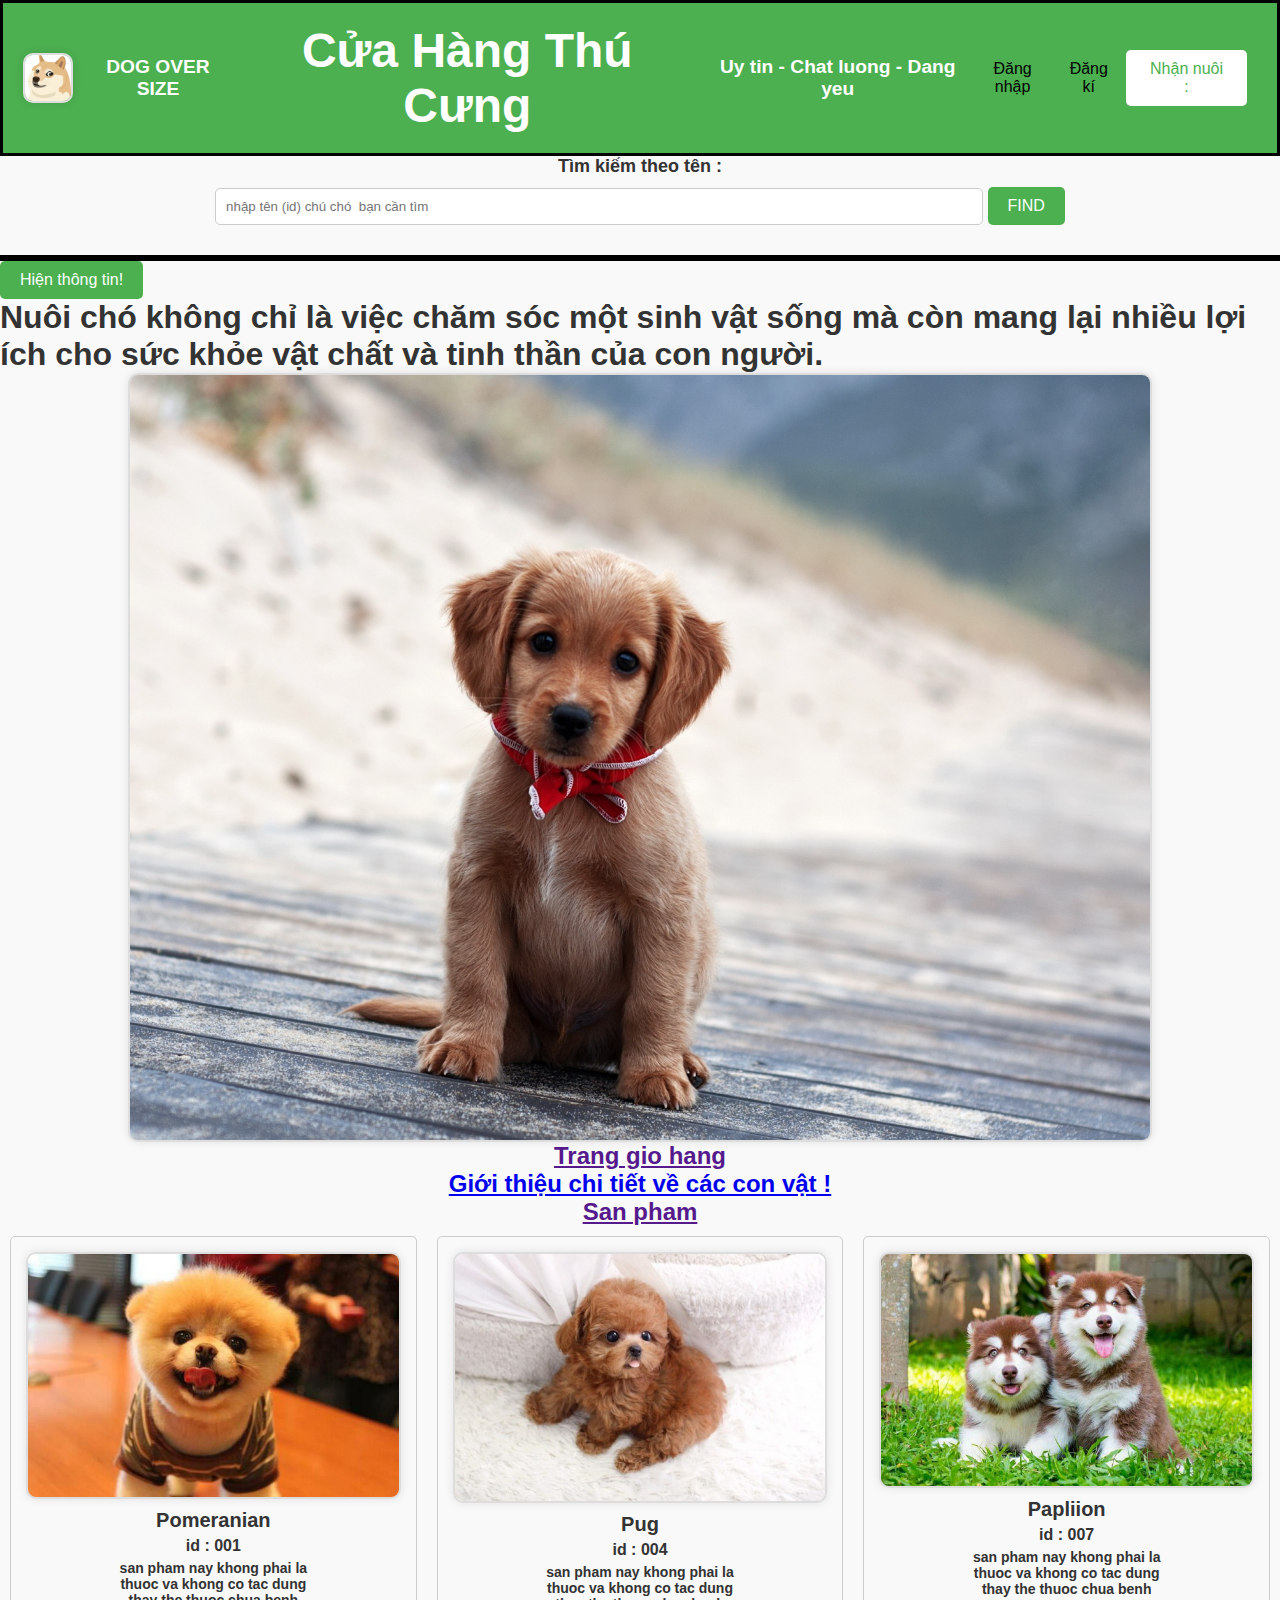
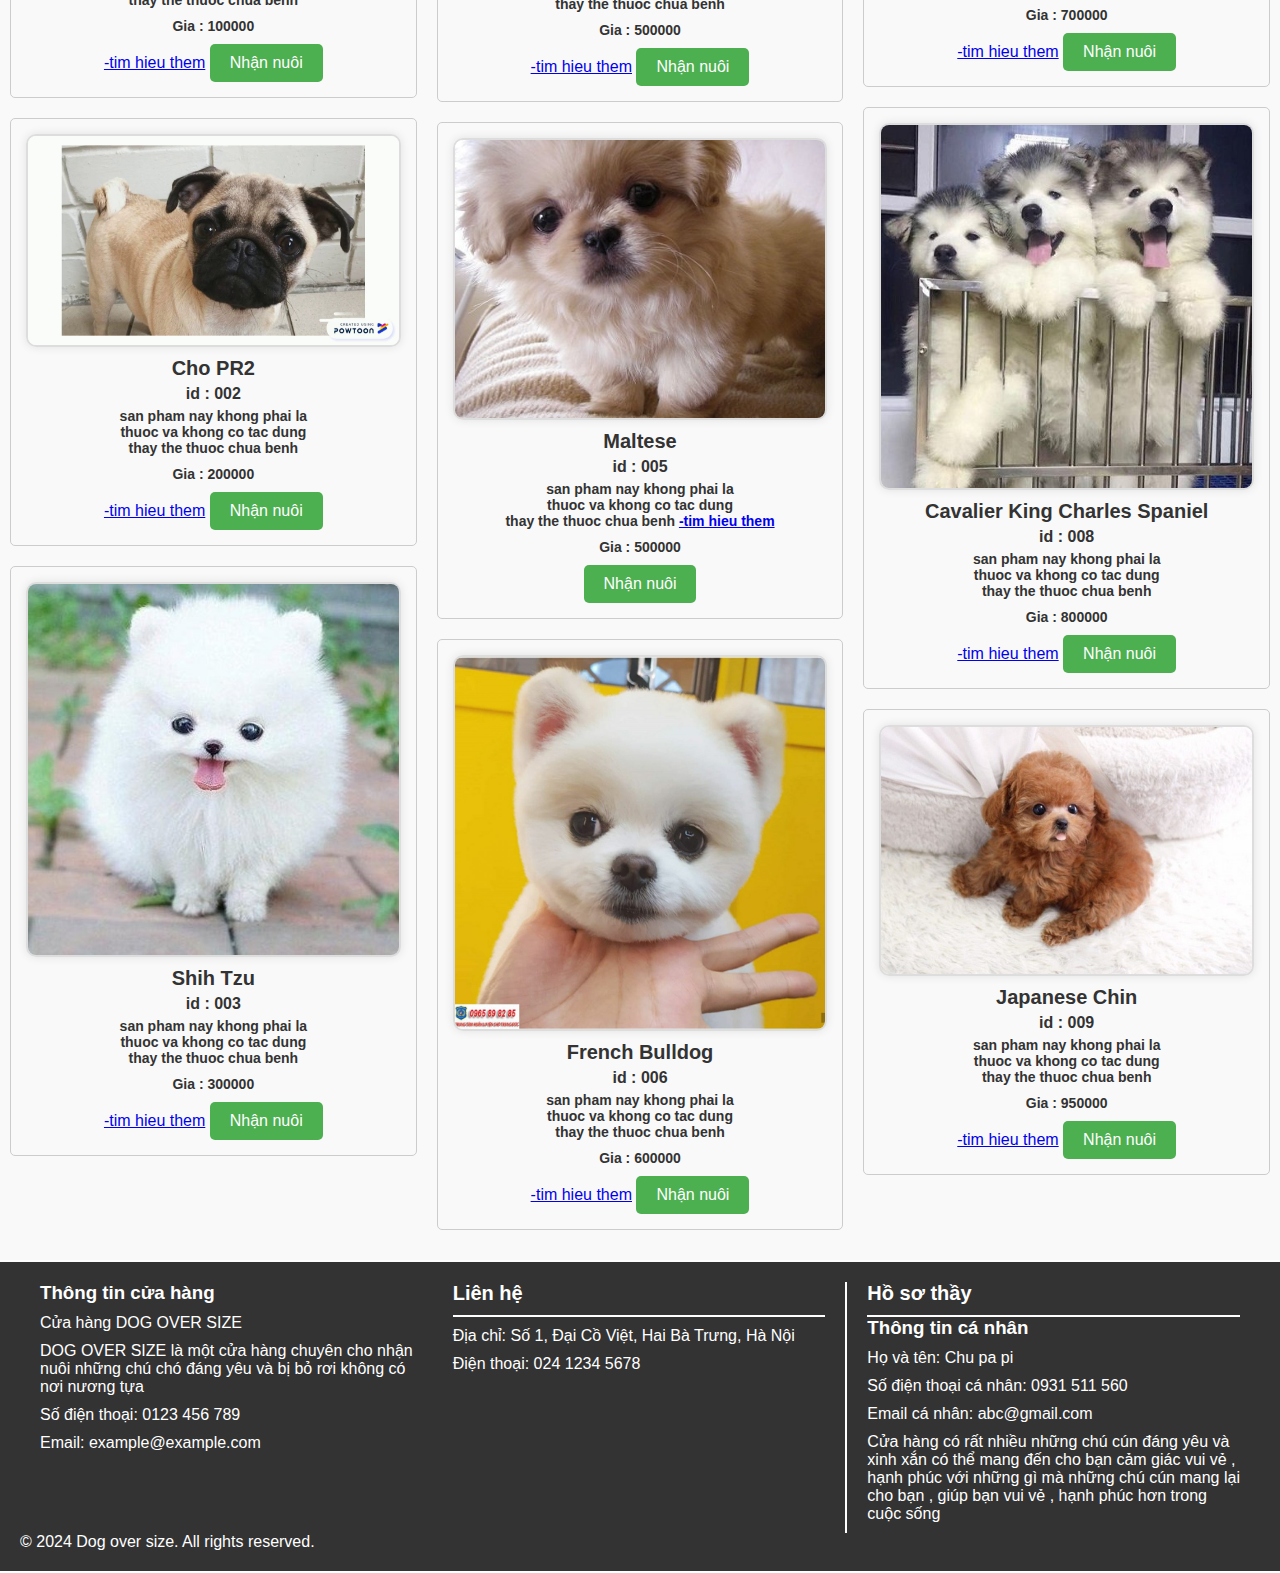
<file: ss06.project/utils/index.html>
<!DOCTYPE html>
<html lang="en">
  <head>
    <meta charset="UTF-8" />
    <meta name="viewport" content="width=device-width, initial-scale=1.0" />
    <title>Dog_store</title>
  </head>
  <link rel="stylesheet" href="/ss06.project/style/index.css" />
  <!--HEADER-->
  <body>
    <header class="header_infor" style="border: solid black">
      <div>
        <img
          class="icon"
          src="/ss06.project/asset/doge-meme-icon-free-vector.jpg"
          alt=""
        />
        <h3>DOG OVER SIZE</h3>
      </div>
      <div>
        <h1 style="font-size: xxx-large">Cửa Hàng Thú Cưng</h1>
        <h3 style="color: white">Uy tin - Chat luong - Dang yeu</h3>
      </div>

      <div>
        <a class="in" style="color: black" href="/ss06.project/pages/login.html"
          >Đăng nhập</a
        >
        <a
          class="in"
          style="color: black"
          href="/ss06.project/pages/register.html"
          >Đăng kí</a
        >
        <a href=""><button>Nhận nuôi :</button></a>
      </div>
    </header>
    <!--INPUT TO FIND-->
    <div class="find">
      <h3>Tìm kiếm theo tên :</h3>
      <input
        id="find"
        class="search"
        type="text"
        placeholder="nhập tên (id) chú chó  bạn cần tìm"
      />
      <button onclick="find()">FIND</button>
    </div>
    <script></script>
    <div id="show" style="border: solid black"></div>

    <!--MAIN-->

    <main>
<!---------------------------------------------------------------------------------->
      <div>
        <button onclick="showUser()">Hiện thông tin!</button>
  <div id="userInfoContainer"></div>
  <script src="/ss06.project/js/showUser.js"></script>
      </div>
      <!---------------------------------------------------------------------------------->
      </div>
      <h1 class="blinking-text">
        Nuôi chó không chỉ là việc chăm sóc một sinh vật sống mà còn mang lại
        nhiều lợi ích cho sức khỏe vật chất và tinh thần của con người.
      </h1>
      <div class="img_inf">
        <div>
          <img
            class="img_change"
            id="image"
            src="/ss06.project/asset/R (1).jpg"
          />
          <script src="/ss06.project/js/img_change.js"></script>
        </div>
        <div>
          <h2 style="text-align: center">
            <a href="">Trang gio hang </a>
            <br />
            <a href="/ss06.project/pages/chiTietsp.html"
              >Giới thiệu chi tiết về các con vật !</a
            >
            <br />
            <a href="">San pham</a>
            <br />
            <a href=""></a>
          </h2>
        </div>
      </div>
      <!--Products-->
      <div class="all_product">
        <div class="product_list">
          <div class="change_product">
            <img
              class="product"
              src="/ss06.project/asset/product1.jpg"
              alt=""
            />
            <h1 id="1">Pomeranian</h1>
            <h3>id : 001</h3>
            <h4>
              san pham nay khong phai la <br />thuoc va khong co tac dung <br />
              thay the thuoc chua benh
            </h4>
            <h4>Gia : 100000</h4>
            <a href="/ss06.project/pages/chiTietsp.html">-tim hieu them</a>
            <button onclick="buy(1)">Nhận nuôi</button>
          </div>
          <div class="change_product">
            <img
              class="product"
              src="/ss06.project/asset/product2.jpg"
              alt=""
            />
            <h1 id="2">Cho PR2</h1>
            <h3>id : 002</h3>
            <h4>
              san pham nay khong phai la <br />thuoc va khong co tac dung <br />
              thay the thuoc chua benh
            </h4>
            <h4>Gia : 200000</h4>
            <a href="/ss06.project/pages/chiTietsp.html">-tim hieu them</a>
            <button onclick="buy(2)">Nhận nuôi</button>
          </div>
          <div class="change_product">
            <img
              class="product"
              src="/ss06.project/asset/product3.jpg"
              alt=""
            />
            <h1 id="3">Shih Tzu</h1>
            <h3>id : 003</h3>
            <h4>
              san pham nay khong phai la <br />thuoc va khong co tac dung <br />
              thay the thuoc chua benh
            </h4>
            <h4>Gia : 300000</h4>
            <a href="/ss06.project/pages/chiTietsp.html">-tim hieu them</a>
            <button onclick="buy(3)">Nhận nuôi</button>
          </div>
        </div>
        <!--past2-->
        <div class="product_list">
          <div class="change_product">
            <img
              class="product"
              src="/ss06.project/asset/product4.jpg"
              alt=""
            />
            <h1 id="4">Pug</h1>
            <h3>id : 004</h3>
            <h4>
              san pham nay khong phai la <br />thuoc va khong co tac dung <br />
              thay the thuoc chua benh
            </h4>
            <h4>Gia : 500000</h4>
            <a href="/ss06.project/pages/chiTietsp.html">-tim hieu them</a>
            <button onclick="buy(4)">Nhận nuôi</button>
          </div>
          <div class="change_product">
            <img
              class="product"
              src="/ss06.project/asset/product5.jpg"
              alt=""
            />
            <h1 id="5">Maltese</h1>
            <h3>id : 005</h3>
            <h4>
              san pham nay khong phai la <br />thuoc va khong co tac dung <br />
              thay the thuoc chua benh
              <a href="/ss06.project/pages/chiTietsp.html">-tim hieu them</a>
            </h4>
            <h4>Gia : 500000</h4>
            <button onclick="buy(5)">Nhận nuôi</button>
          </div>
          <div class="change_product">
            <img
              class="product"
              src="/ss06.project/asset/product6.jpg"
              alt=""
            />
            <h1 id="6">French Bulldog</h1>
            <h3>id : 006</h3>
            <h4>
              san pham nay khong phai la <br />thuoc va khong co tac dung <br />
              thay the thuoc chua benh
            </h4>
            <h4>Gia : 600000</h4>
            <a href="/ss06.project/pages/chiTietsp.html">-tim hieu them</a>
            <button onclick="buy(6)">Nhận nuôi</button>
          </div>
        </div>
        <!--past3-->
        <div class="product_list">
          <div class="change_product">
            <img
              class="product"
              src="/ss06.project/asset/product7.jpg"
              alt=""
            />
            <h1 id="7">Papliion</h1>
            <h3>id : 007</h3>
            <h4>
              san pham nay khong phai la <br />thuoc va khong co tac dung <br />
              thay the thuoc chua benh
            </h4>
            <h4>Gia : 700000</h4>
            <a href="/ss06.project/pages/chiTietsp.html">-tim hieu them</a>
            <button onclick="buy(7)">Nhận nuôi</button>
          </div>
          <div class="change_product">
            <img
              class="product"
              src="/ss06.project/asset/product8.jpg"
              alt=""
            />
            <h1 id="8">Cavalier King Charles Spaniel</h1>
            <h3>id : 008</h3>
            <h4>
              san pham nay khong phai la <br />thuoc va khong co tac dung <br />
              thay the thuoc chua benh
            </h4>
            <h4>Gia : 800000</h4>
            <a href="/ss06.project/pages/chiTietsp.html">-tim hieu them</a>
            <button onclick="buy(8)">Nhận nuôi</button>
          </div>
          <div class="change_product">
            <img
              class="product"
              src="/ss06.project/asset/product9.jpg"
              alt=""
            />
            <h1 id="9">Japanese Chin</h1>
            <h3>id : 009</h3>
            <h4>
              san pham nay khong phai la <br />thuoc va khong co tac dung <br />
              thay the thuoc chua benh
            </h4>
            <h4>Gia : 950000</h4>
            <a href="/ss06.project/pages/chiTietsp.html">-tim hieu them</a>
            <button onclick="buy(9)">Nhận nuôi</button>
          </div>
        </div>
      </div>
      <!--PHAN LOAI-->
    </main>
    <!--FOOTER-->
    <footer>
      <div id="gioi-thieu" class="footer-container">
        <div class="store-info">
          <h3>Thông tin cửa hàng</h3>
          <p>Cửa hàng DOG OVER SIZE</p>
          <p>
            DOG OVER SIZE là một cửa hàng chuyên cho nhận nuôi những chú chó
            đáng yêu và bị bỏ rơi không có nơi nương tựa
          </p>
          <p>Số điện thoại: 0123 456 789</p>
          <p>Email: example@example.com</p>
        </div>
        <div class="personal-info">
          <h2>Liên hệ</h2>
          <p>Địa chỉ: Số 1, Đại Cồ Việt, Hai Bà Trưng, Hà Nội</p>
          <p>Điện thoại: 024 1234 5678</p>
        </div>
        <div class="note">
          <h2>Hồ sơ thầy</h2>
          <h3>Thông tin cá nhân</h3>
          <p>Họ và tên: Chu pa pi</p>
          <p>Số điện thoại cá nhân: 0931 511 560</p>
          <p>Email cá nhân: abc@gmail.com</p>
          <p>
            Cửa hàng có rất nhiều những chú cún đáng yêu và xinh xắn có thể mang
            đến cho bạn cảm giác vui vẻ , hạnh phúc với những gì mà những chú
            cún mang lại cho bạn , giúp bạn vui vẻ , hạnh phúc hơn trong cuộc
            sống
          </p>
        </div>
      </div>
      <p>&copy; 2024 Dog over size. All rights reserved.</p>
    </footer>
  </body>
</html>
</file>
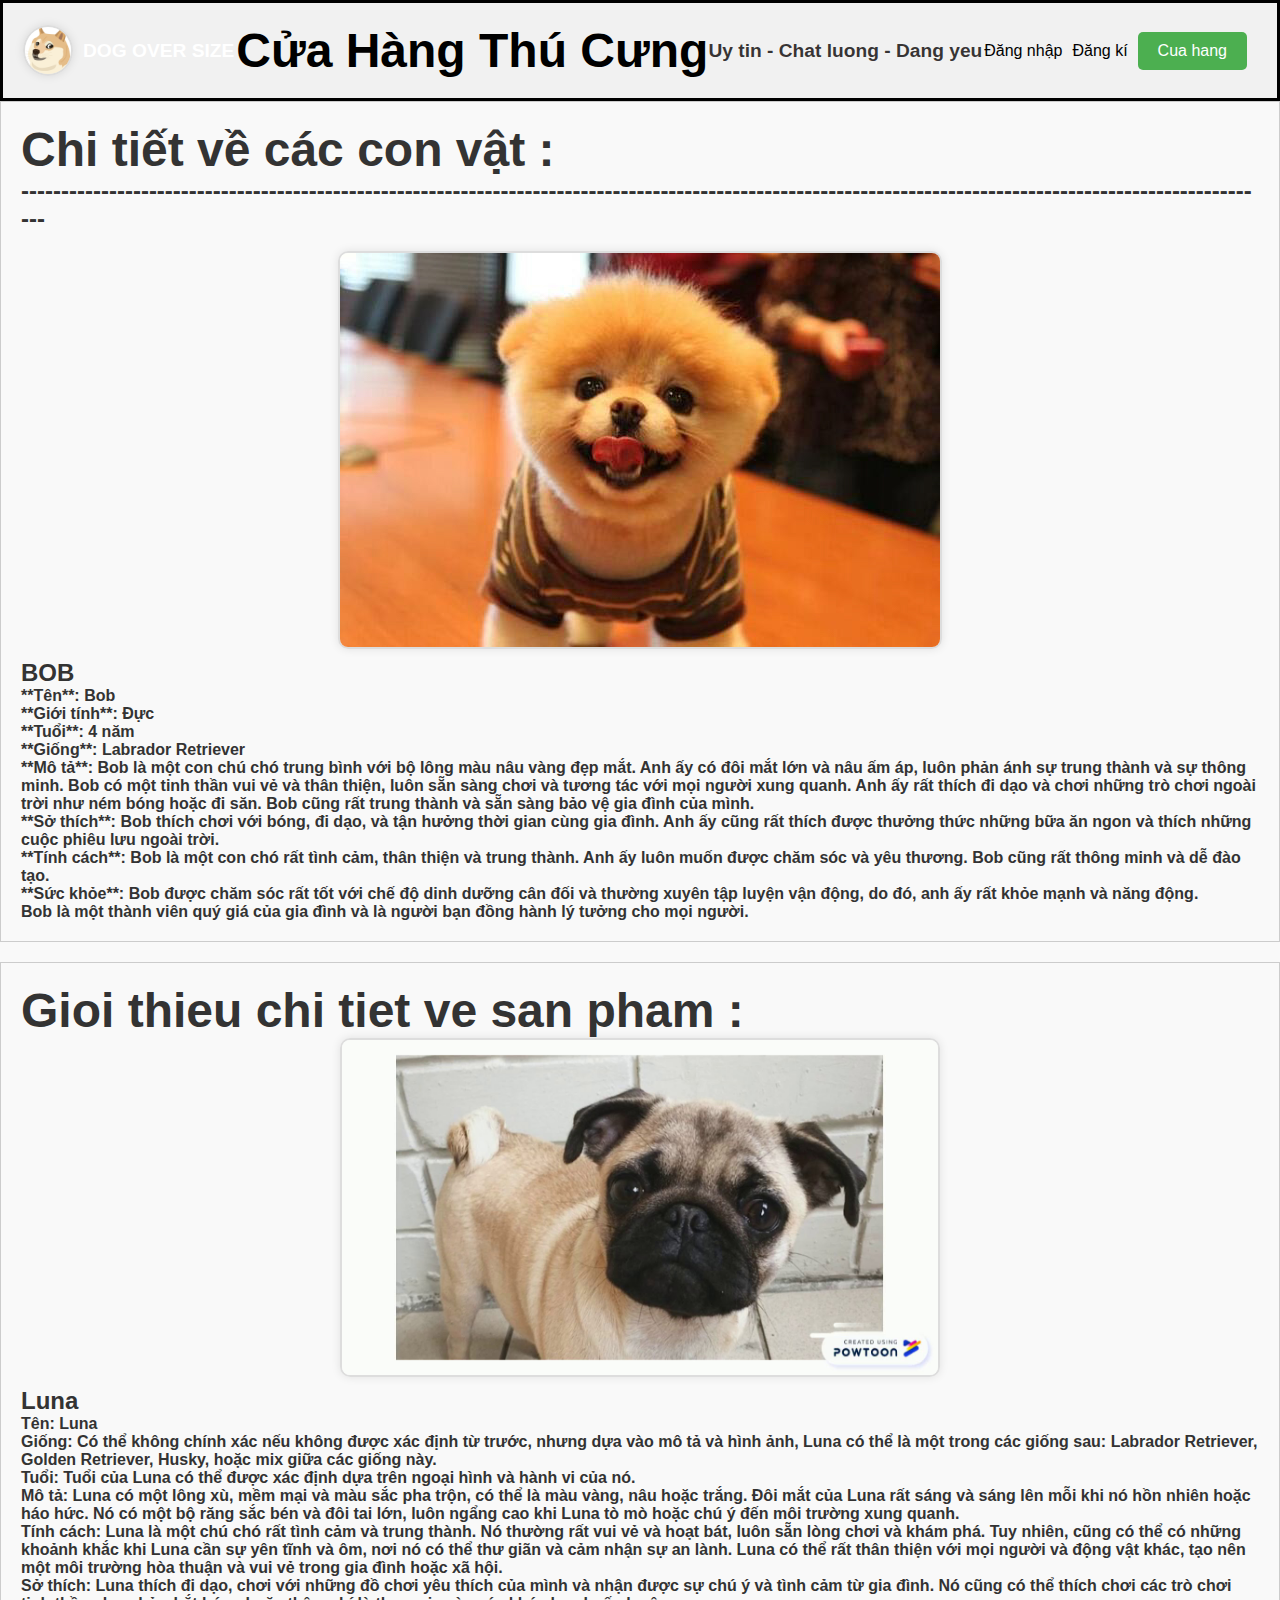
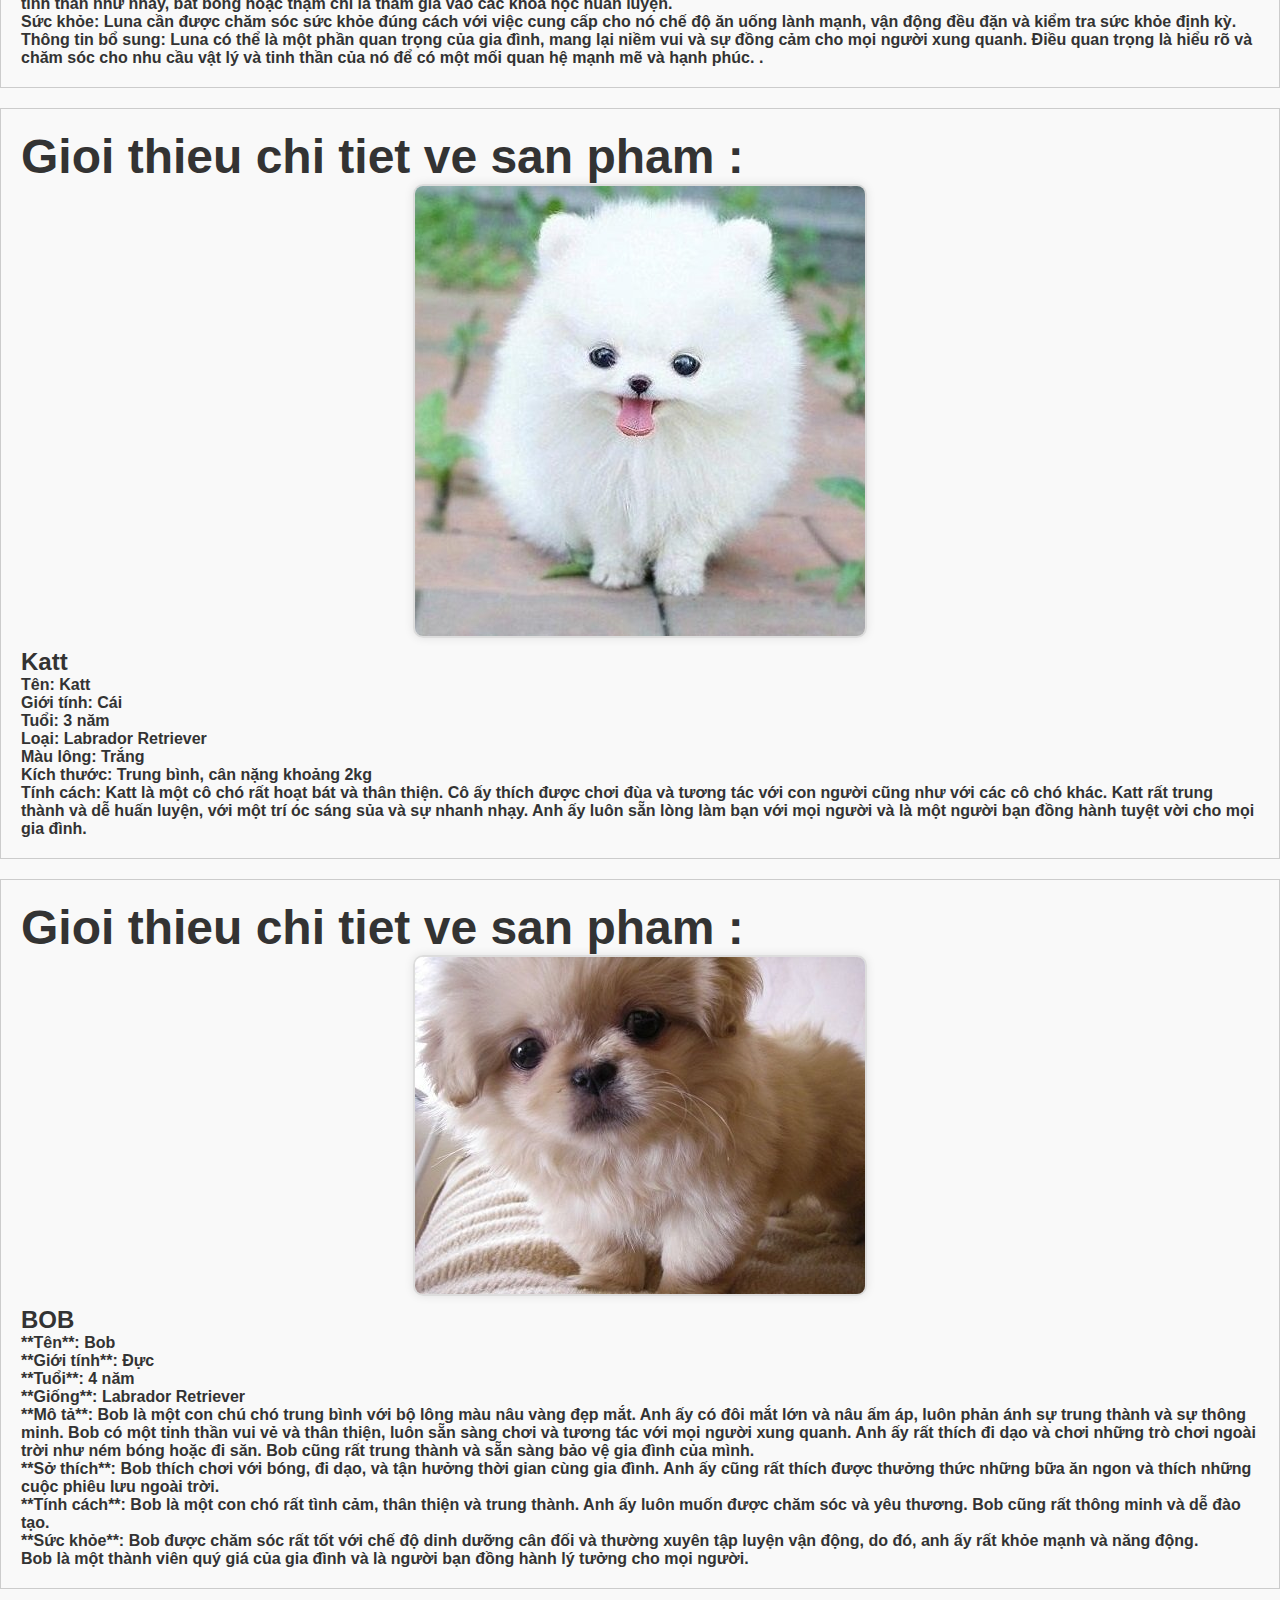
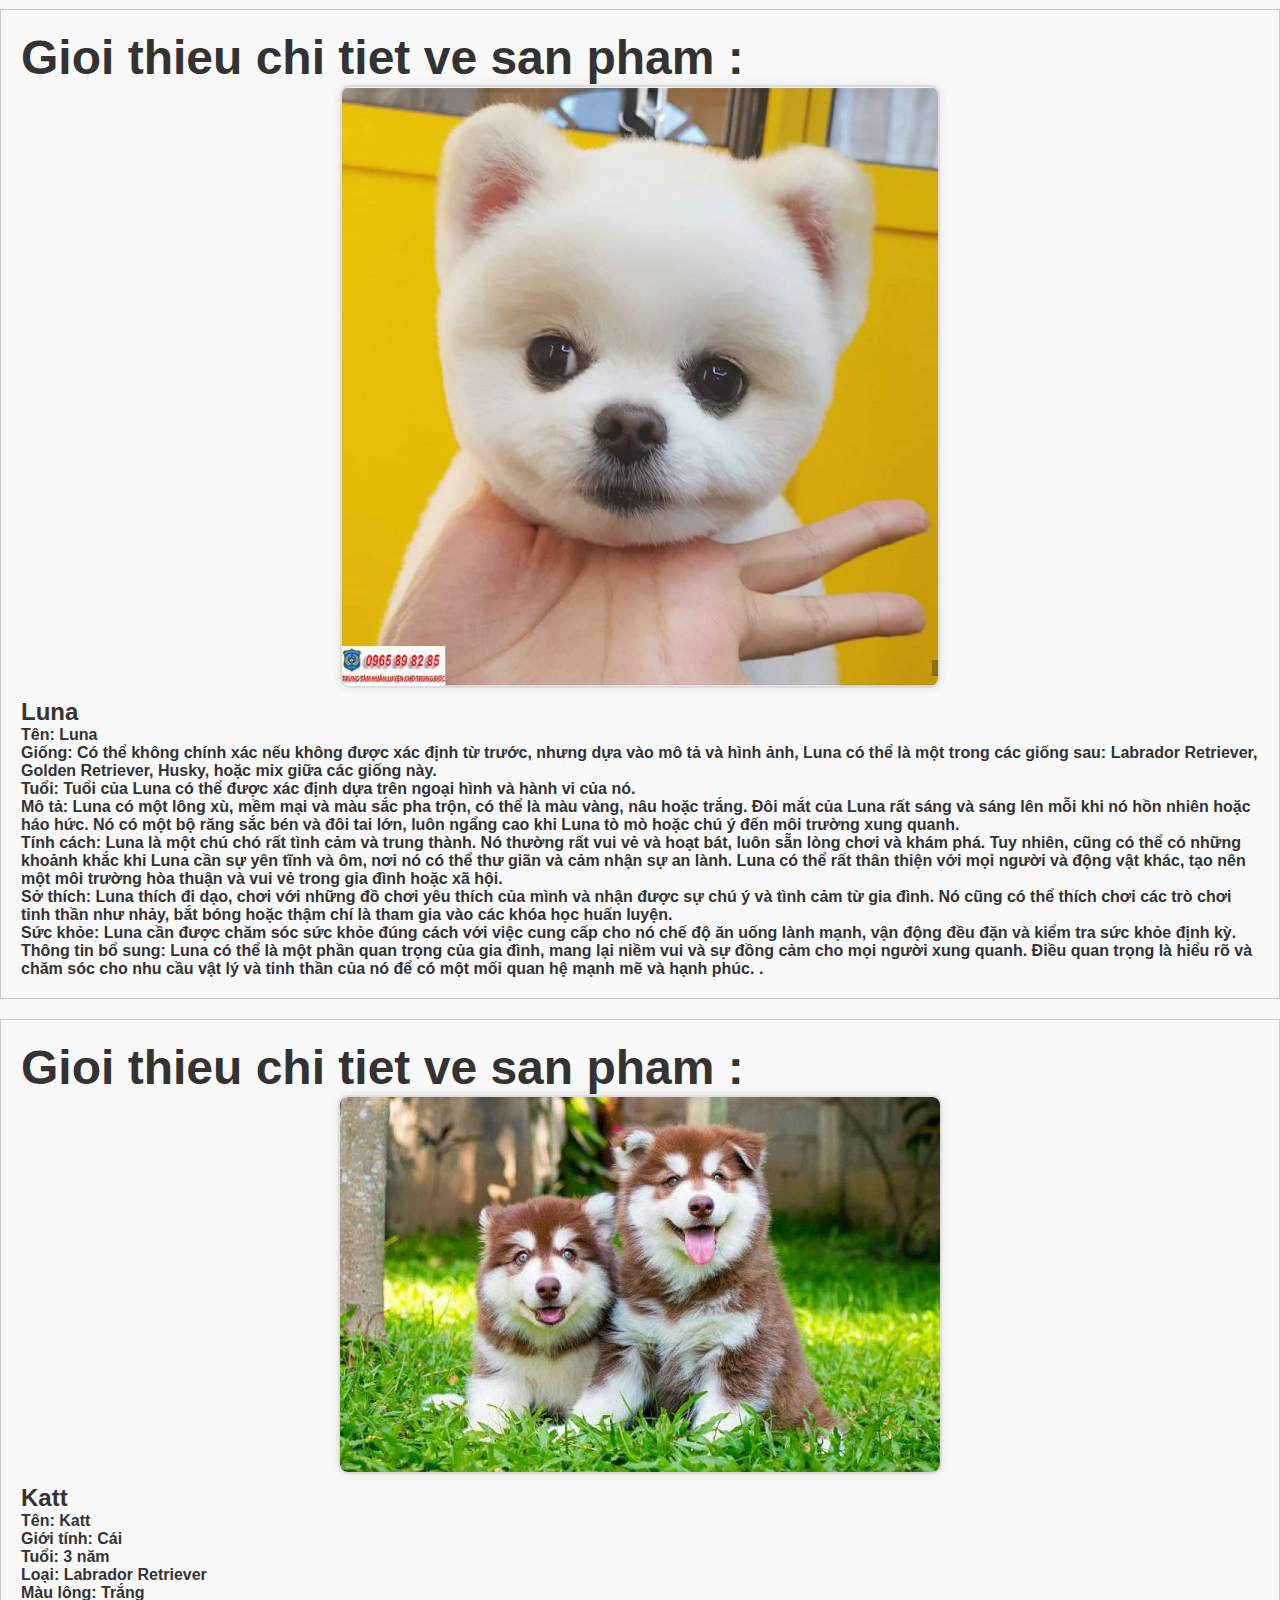
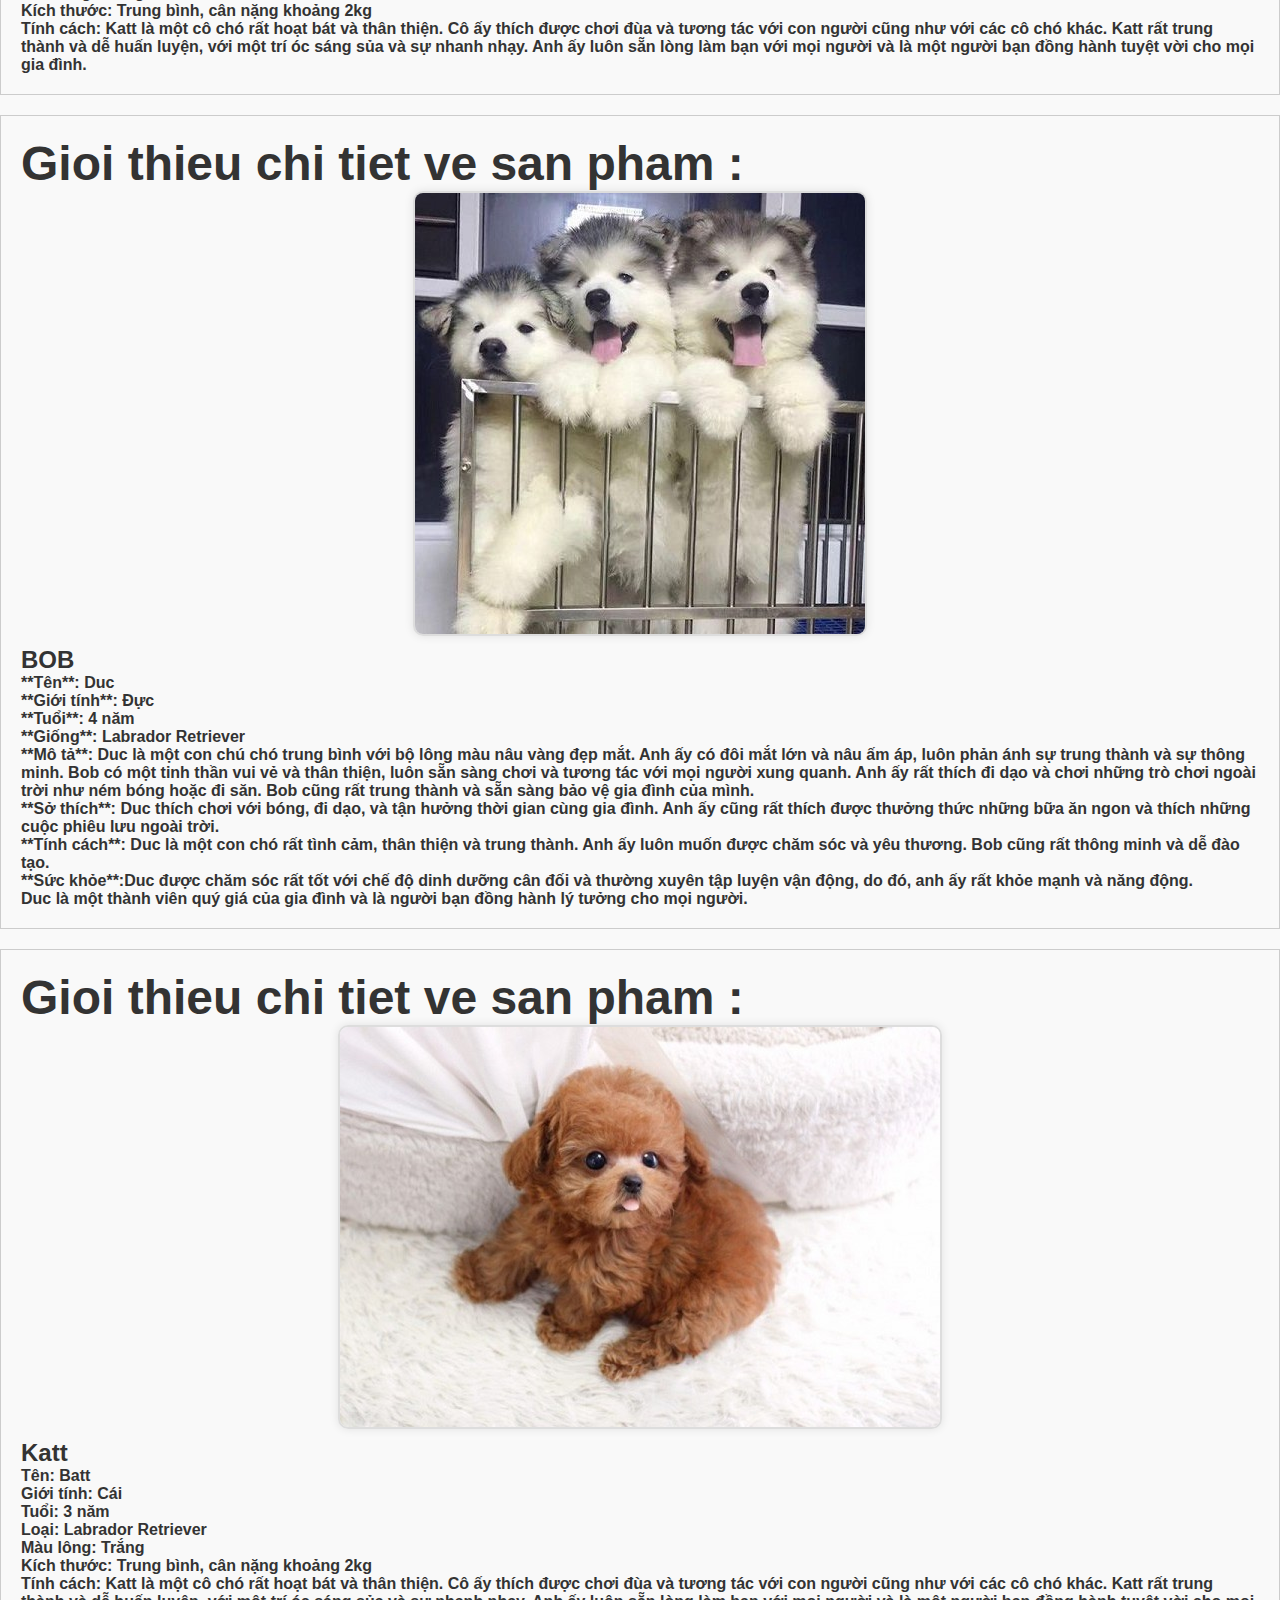
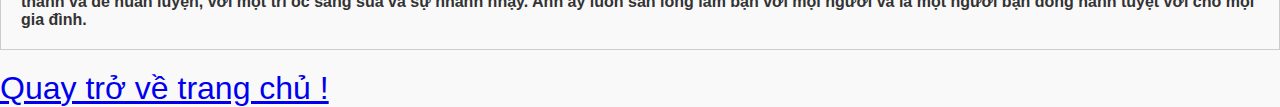
<file: ss06.project/pages/chiTietsp.html>
<!DOCTYPE html>
<html lang="en">
  <head>
    <meta charset="UTF-8" />
    <meta name="viewport" content="width=device-width, initial-scale=1.0" />
    <title>Document</title>
  </head>
  <link rel="stylesheet" href="/ss06.project/style/index.css" />
  <link rel="stylesheet" href="/ss06.project/style/chiTietsp.css">
  <style>
    .new{
        position: relative;
        height: 400px;
        width: 600px;
    }
  </style>
  <body>
    <div>
        <body>
            <header class="header_infor" style="border: solid black">
              <div>
                <img
                  class="icon"
                  src="/ss06.project/asset/doge-meme-icon-free-vector.jpg"
                  alt=""
                />
                <h3>DOG OVER SIZE</h3>
              </div>
              <div>
                <h1 style="font-size: xxx-large ;color: black;">Cửa Hàng Thú Cưng</h1>
                <h3 style="color: rgba(4, 0, 0, 0.798)">Uy tin - Chat luong - Dang yeu</h3>
              </div>
        
              <div>
                <a class="in" style="color: black" href="/ss06.project/pages/login.html"
                  >Đăng nhập</a
                >
                <a
                  class="in"
                  style="color: black"
                  href="/ss06.project/pages/register.html"
                  >Đăng kí</a
                >
                <a href=""><button>Cua hang</button></a>
              </div>
            </header>
      <div class="information">
         <h1 style="font-size: xxx-large">Chi tiết về các con vật  :</h1>
         <h1>-------------------------------------------------------------------------------------------------------------------------------------------------------------
         </h1>
         <br>
         <img src="/ss06.project/asset/product1.jpg" alt="" />
         <h1>BOB</h1>
         <h2>

            **Tên**: Bob
            <br>
            
            **Giới tính**: Đực
            <br>
           
            **Tuổi**: 4 năm
            <br>
         
            **Giống**: Labrador Retriever
            <br>
        
            **Mô tả**: Bob là một con chú chó trung bình với bộ lông màu nâu vàng đẹp mắt. Anh ấy có đôi mắt lớn và nâu ấm áp, luôn phản ánh sự trung thành và sự thông minh. Bob có một tinh thần vui vẻ và thân thiện, luôn sẵn sàng chơi và tương tác với mọi người xung quanh. Anh ấy rất thích đi dạo và chơi những trò chơi ngoài trời như ném bóng hoặc đi săn. Bob cũng rất trung thành và sẵn sàng bảo vệ gia đình của mình.
            <br>
        
            **Sở thích**: Bob thích chơi với bóng, đi dạo, và tận hưởng thời gian cùng gia đình. Anh ấy cũng rất thích được thưởng thức những bữa ăn ngon và thích những cuộc phiêu lưu ngoài trời.
            <br>
         
            **Tính cách**: Bob là một con chó rất tình cảm, thân thiện và trung thành. Anh ấy luôn muốn được chăm sóc và yêu thương. Bob cũng rất thông minh và dễ đào tạo.
            <br>
         
            **Sức khỏe**: Bob được chăm sóc rất tốt với chế độ dinh dưỡng cân đối và thường xuyên tập luyện vận động, do đó, anh ấy rất khỏe mạnh và năng động.
            <br>
            Bob là một thành viên quý giá của gia đình và là người bạn đồng hành lý tưởng cho mọi người.</h2>
      </div>
      <div class="information">
        <h1 style="font-size: xxx-large">Gioi thieu chi tiet ve san pham :</h1>
        <img class="new" src="/ss06.project/asset/product2.jpg" alt="" />
        <h1>Luna</h1>
        <h2>
            Tên: Luna
<br>
Giống: Có thể không chính xác nếu không được xác định từ trước, nhưng dựa vào mô tả và hình ảnh, Luna có thể là một trong các giống sau: Labrador Retriever, Golden Retriever, Husky, hoặc mix giữa các giống này.
<br>
Tuổi: Tuổi của Luna có thể được xác định dựa trên ngoại hình và hành vi của nó.
<br>
Mô tả: Luna có một lông xù, mềm mại và màu sắc pha trộn, có thể là màu vàng, nâu hoặc trắng. Đôi mắt của Luna rất sáng và sáng lên mỗi khi nó hồn nhiên hoặc háo hức. Nó có một bộ răng sắc bén và đôi tai lớn, luôn ngẩng cao khi Luna tò mò hoặc chú ý đến môi trường xung quanh.
<br>
Tính cách: Luna là một chú chó rất tình cảm và trung thành. Nó thường rất vui vẻ và hoạt bát, luôn sẵn lòng chơi và khám phá. Tuy nhiên, cũng có thể có những khoảnh khắc khi Luna cần sự yên tĩnh và ôm, nơi nó có thể thư giãn và cảm nhận sự an lành. Luna có thể rất thân thiện với mọi người và động vật khác, tạo nên một môi trường hòa thuận và vui vẻ trong gia đình hoặc xã hội.
<br>
Sở thích: Luna thích đi dạo, chơi với những đồ chơi yêu thích của mình và nhận được sự chú ý và tình cảm từ gia đình. Nó cũng có thể thích chơi các trò chơi tinh thần như nhảy, bắt bóng hoặc thậm chí là tham gia vào các khóa học huấn luyện.
<br>
Sức khỏe: Luna cần được chăm sóc sức khỏe đúng cách với việc cung cấp cho nó chế độ ăn uống lành mạnh, vận động đều đặn và kiểm tra sức khỏe định kỳ.
<br>
Thông tin bổ sung: Luna có thể là một phần quan trọng của gia đình, mang lại niềm vui và sự đồng cảm cho mọi người xung quanh. Điều quan trọng là hiểu rõ và chăm sóc cho nhu cầu vật lý và tinh thần của nó để có một mối quan hệ mạnh mẽ và hạnh phúc.

          .</h2>
     </div>
     <div class="information">
        <h1 style="font-size: xxx-large">Gioi thieu chi tiet ve san pham :</h1>
        <img src="/ss06.project/asset/product3.jpg" alt="" />
        <h1>Katt</h1>
        <h2>
            Tên: Katt
<br>
Giới tính: Cái
<br>
Tuổi: 3 năm
<br>
Loại: Labrador Retriever
<br>
Màu lông: Trắng
<br>
Kích thước: Trung bình, cân nặng khoảng 2kg
<br>
Tính cách: Katt là một cô chó rất hoạt bát và thân thiện. Cô ấy thích được chơi đùa và tương tác với con người cũng như với các cô chó khác. Katt rất trung thành và dễ huấn luyện, với một trí óc sáng sủa và sự nhanh nhạy. Anh ấy luôn sẵn lòng làm bạn với mọi người và là một người bạn đồng hành tuyệt vời cho mọi gia đình.
        </h2>  
     </div>
    </div>
    <div>
      <body>
    <div class="information">
       <h1 style="font-size: xxx-large">Gioi thieu chi tiet ve san pham :</h1>
       <img src="/ss06.project/asset/product5.jpg" alt="" />
       <h1>BOB</h1>
       <h2>

          **Tên**: Bob
          <br>
          
          **Giới tính**: Đực
          <br>
         
          **Tuổi**: 4 năm
          <br>
       
          **Giống**: Labrador Retriever
          <br>
      
          **Mô tả**: Bob là một con chú chó trung bình với bộ lông màu nâu vàng đẹp mắt. Anh ấy có đôi mắt lớn và nâu ấm áp, luôn phản ánh sự trung thành và sự thông minh. Bob có một tinh thần vui vẻ và thân thiện, luôn sẵn sàng chơi và tương tác với mọi người xung quanh. Anh ấy rất thích đi dạo và chơi những trò chơi ngoài trời như ném bóng hoặc đi săn. Bob cũng rất trung thành và sẵn sàng bảo vệ gia đình của mình.
          <br>
      
          **Sở thích**: Bob thích chơi với bóng, đi dạo, và tận hưởng thời gian cùng gia đình. Anh ấy cũng rất thích được thưởng thức những bữa ăn ngon và thích những cuộc phiêu lưu ngoài trời.
          <br>
       
          **Tính cách**: Bob là một con chó rất tình cảm, thân thiện và trung thành. Anh ấy luôn muốn được chăm sóc và yêu thương. Bob cũng rất thông minh và dễ đào tạo.
          <br>
       
          **Sức khỏe**: Bob được chăm sóc rất tốt với chế độ dinh dưỡng cân đối và thường xuyên tập luyện vận động, do đó, anh ấy rất khỏe mạnh và năng động.
          <br>
          Bob là một thành viên quý giá của gia đình và là người bạn đồng hành lý tưởng cho mọi người.</h2>
    </div>
    <div class="information">
      <h1 style="font-size: xxx-large">Gioi thieu chi tiet ve san pham :</h1>
      <img class="new" src="/ss06.project/asset/product6.jpg" alt="" />
      <h1>Luna</h1>
      <h2>
          Tên: Luna
<br>
Giống: Có thể không chính xác nếu không được xác định từ trước, nhưng dựa vào mô tả và hình ảnh, Luna có thể là một trong các giống sau: Labrador Retriever, Golden Retriever, Husky, hoặc mix giữa các giống này.
<br>
Tuổi: Tuổi của Luna có thể được xác định dựa trên ngoại hình và hành vi của nó.
<br>
Mô tả: Luna có một lông xù, mềm mại và màu sắc pha trộn, có thể là màu vàng, nâu hoặc trắng. Đôi mắt của Luna rất sáng và sáng lên mỗi khi nó hồn nhiên hoặc háo hức. Nó có một bộ răng sắc bén và đôi tai lớn, luôn ngẩng cao khi Luna tò mò hoặc chú ý đến môi trường xung quanh.
<br>
Tính cách: Luna là một chú chó rất tình cảm và trung thành. Nó thường rất vui vẻ và hoạt bát, luôn sẵn lòng chơi và khám phá. Tuy nhiên, cũng có thể có những khoảnh khắc khi Luna cần sự yên tĩnh và ôm, nơi nó có thể thư giãn và cảm nhận sự an lành. Luna có thể rất thân thiện với mọi người và động vật khác, tạo nên một môi trường hòa thuận và vui vẻ trong gia đình hoặc xã hội.
<br>
Sở thích: Luna thích đi dạo, chơi với những đồ chơi yêu thích của mình và nhận được sự chú ý và tình cảm từ gia đình. Nó cũng có thể thích chơi các trò chơi tinh thần như nhảy, bắt bóng hoặc thậm chí là tham gia vào các khóa học huấn luyện.
<br>
Sức khỏe: Luna cần được chăm sóc sức khỏe đúng cách với việc cung cấp cho nó chế độ ăn uống lành mạnh, vận động đều đặn và kiểm tra sức khỏe định kỳ.
<br>
Thông tin bổ sung: Luna có thể là một phần quan trọng của gia đình, mang lại niềm vui và sự đồng cảm cho mọi người xung quanh. Điều quan trọng là hiểu rõ và chăm sóc cho nhu cầu vật lý và tinh thần của nó để có một mối quan hệ mạnh mẽ và hạnh phúc.

        .</h2>
   </div>
   <div class="information">
      <h1 style="font-size: xxx-large">Gioi thieu chi tiet ve san pham :</h1>
      <img src="/ss06.project/asset/product7.jpg" alt="" />
      <h1>Katt</h1>
      <h2>
          Tên: Katt
<br>
Giới tính: Cái
<br>
Tuổi: 3 năm
<br>
Loại: Labrador Retriever
<br>
Màu lông: Trắng
<br>
Kích thước: Trung bình, cân nặng khoảng 2kg
<br>
Tính cách: Katt là một cô chó rất hoạt bát và thân thiện. Cô ấy thích được chơi đùa và tương tác với con người cũng như với các cô chó khác. Katt rất trung thành và dễ huấn luyện, với một trí óc sáng sủa và sự nhanh nhạy. Anh ấy luôn sẵn lòng làm bạn với mọi người và là một người bạn đồng hành tuyệt vời cho mọi gia đình.
      </h2>  
   </div>
  </div>
  <div>
    <body>
  <div class="information">
     <h1 style="font-size: xxx-large">Gioi thieu chi tiet ve san pham :</h1>
     <img src="/ss06.project/asset/product8.jpg" alt="" />
     <h1>BOB</h1>
     <h2>

        **Tên**: Duc
        <br>
        
        **Giới tính**: Đực
        <br>
       
        **Tuổi**: 4 năm
        <br>
     
        **Giống**: Labrador Retriever
        <br>
    
        **Mô tả**: Duc là một con chú chó trung bình với bộ lông màu nâu vàng đẹp mắt. Anh ấy có đôi mắt lớn và nâu ấm áp, luôn phản ánh sự trung thành và sự thông minh. Bob có một tinh thần vui vẻ và thân thiện, luôn sẵn sàng chơi và tương tác với mọi người xung quanh. Anh ấy rất thích đi dạo và chơi những trò chơi ngoài trời như ném bóng hoặc đi săn. Bob cũng rất trung thành và sẵn sàng bảo vệ gia đình của mình.
        <br>
    
        **Sở thích**: Duc thích chơi với bóng, đi dạo, và tận hưởng thời gian cùng gia đình. Anh ấy cũng rất thích được thưởng thức những bữa ăn ngon và thích những cuộc phiêu lưu ngoài trời.
        <br>
     
        **Tính cách**: Duc là một con chó rất tình cảm, thân thiện và trung thành. Anh ấy luôn muốn được chăm sóc và yêu thương. Bob cũng rất thông minh và dễ đào tạo.
        <br>
     
        **Sức khỏe**:Duc được chăm sóc rất tốt với chế độ dinh dưỡng cân đối và thường xuyên tập luyện vận động, do đó, anh ấy rất khỏe mạnh và năng động.
        <br>
        Duc là một thành viên quý giá của gia đình và là người bạn đồng hành lý tưởng cho mọi người.</h2>
  </div>
 <div class="information">
    <h1 style="font-size: xxx-large">Gioi thieu chi tiet ve san pham :</h1>
    <img src="/ss06.project/asset/product4.jpg" alt="" />
    <h1>Katt</h1>
    <h2>
        Tên: Batt
<br>
Giới tính: Cái
<br>
Tuổi: 3 năm
<br>
Loại: Labrador Retriever
<br>
Màu lông: Trắng
<br>
Kích thước: Trung bình, cân nặng khoảng 2kg
<br>
Tính cách: Katt là một cô chó rất hoạt bát và thân thiện. Cô ấy thích được chơi đùa và tương tác với con người cũng như với các cô chó khác. Katt rất trung thành và dễ huấn luyện, với một trí óc sáng sủa và sự nhanh nhạy. Anh ấy luôn sẵn lòng làm bạn với mọi người và là một người bạn đồng hành tuyệt vời cho mọi gia đình.
    </h2>  
 </div>
 <a style="font-size: xx-large;  text-align: center;" href="/ss06.project/utils/index.html">Quay trở về trang chủ !</a>
</div>
  </body>
</html>
</file>
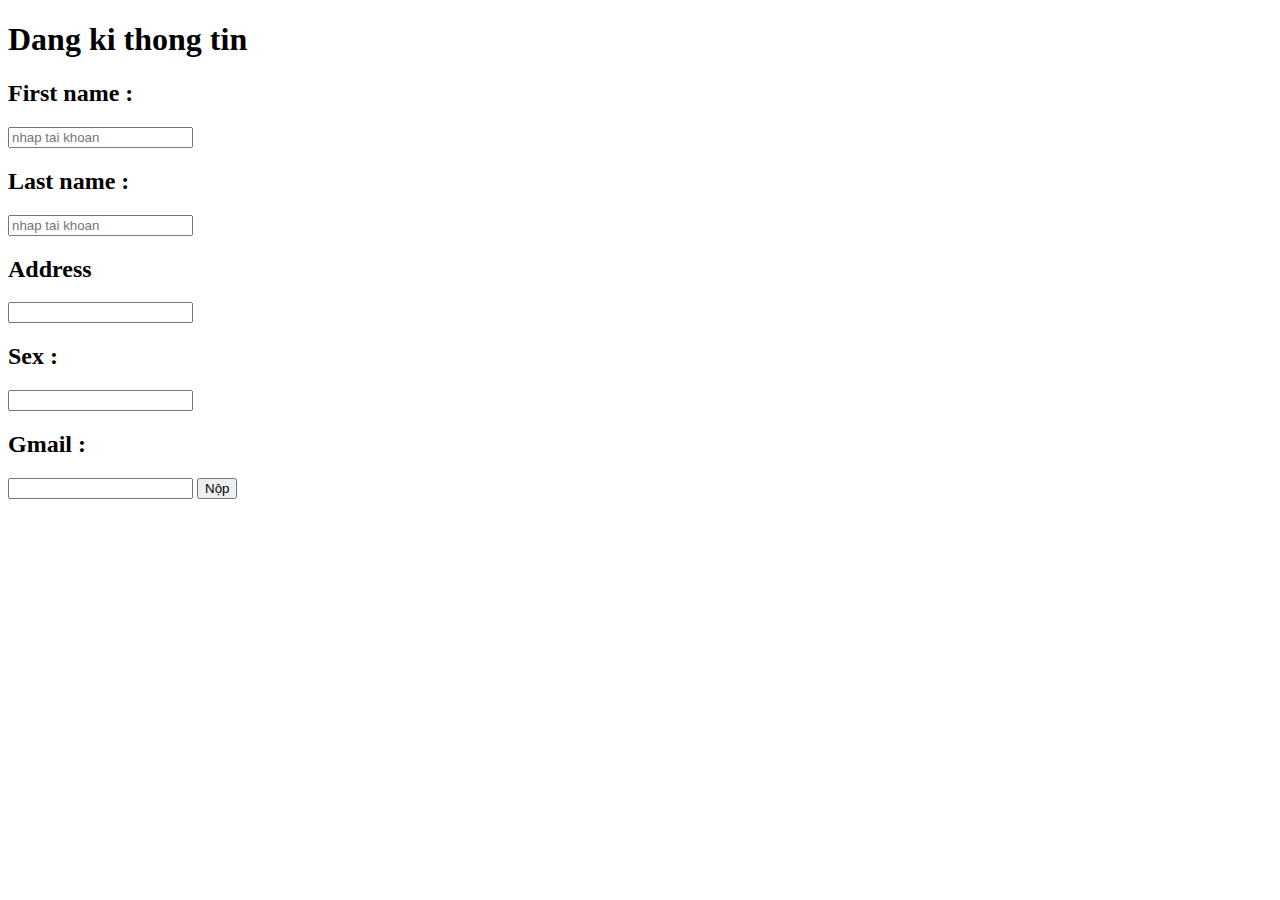
<file: ss06.project/pages/information_user.html>
<!DOCTYPE html>
<html lang="en">
<head>
  <meta charset="UTF-8" />
  <meta name="viewport" content="width=device-width, initial-scale=1.0" />
  <title>Document</title>
</head>
<body>
  <h1>Dang ki thong tin</h1>
  <h2>First name :</h2>
  <input id="name1" type="text" placeholder="nhap tai khoan" required />
  <h2>Last name :</h2>
  <input id="name2" type="text" placeholder="nhap tai khoan" required />
  <h2>Address</h2>
  <input type="text" id="address" />
  <h2>Sex :</h2>
  <input type="text" id="sex" />
  <h2>Gmail :</h2>
  <input type="text" id="gmail" />
  <button onclick="luuUser()">Nộp</button>
  <div id="userInfo"></div>
  <script src="/ss06.project/js/luuUser.js">
    
  </script>  
</body>
</html>
</file>
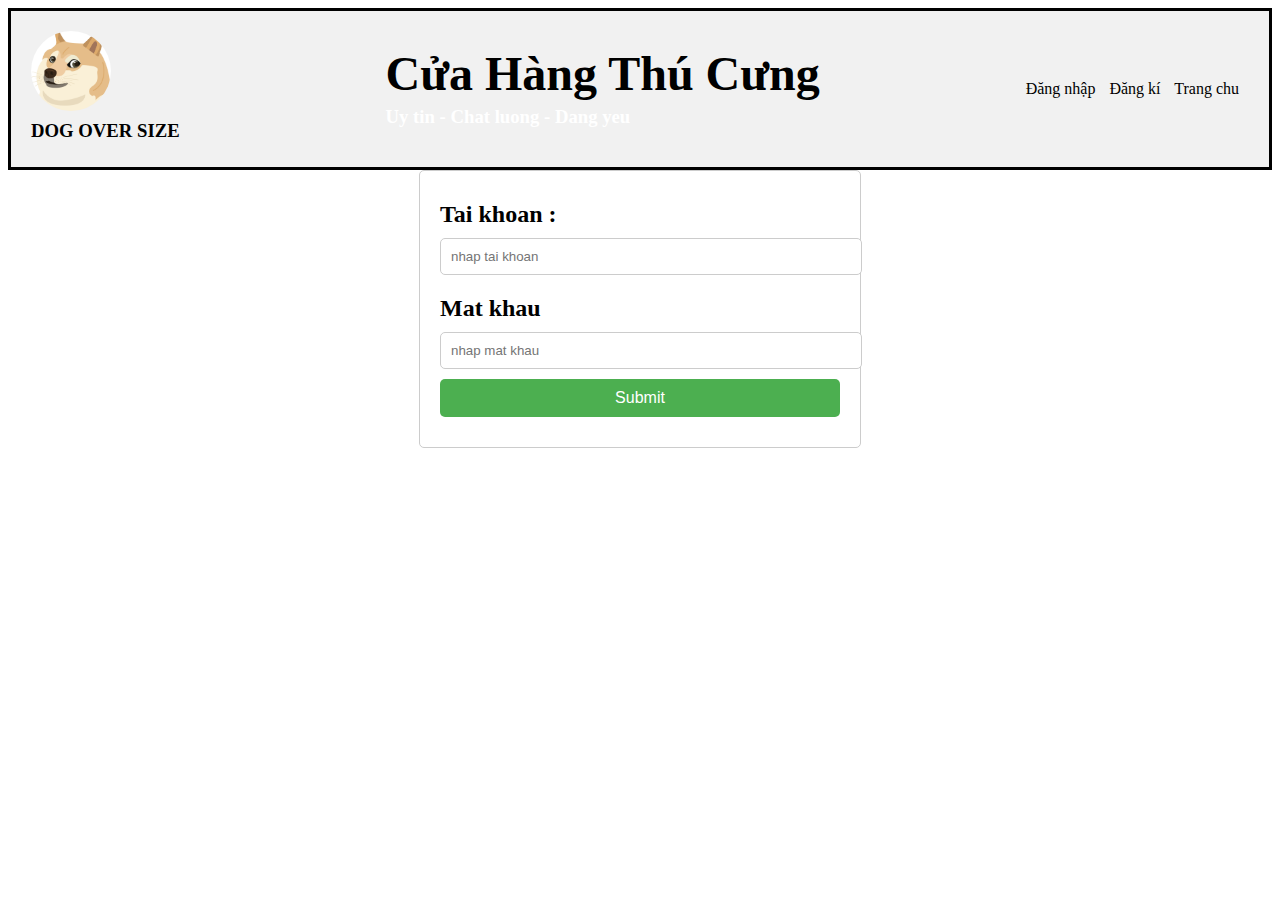
<file: ss06.project/pages/login.html>
<!DOCTYPE html>
<html lang="en">
<head>
    <meta charset="UTF-8">
    <meta name="viewport" content="width=device-width, initial-scale=1.0">
    <title>Login_Store</title>
</head>
<link rel="stylesheet" href="/ss06.project/style/login.css">
<body>
    <header id="dangnhap" class="header_infor" style="border: solid black">
    <div>
      <img
        class="icon"
        src="/ss06.project/asset/doge-meme-icon-free-vector.jpg"
        alt=""
      />
      <h3>DOG OVER SIZE</h3>
    </div>
    <div>
      <h1 style="font-size: xxx-large">Cửa Hàng Thú Cưng</h1>
      <h3 style="color: white">Uy tin - Chat luong - Dang yeu</h3>
    </div>

    <div>
      <a class="in" style="color: black" href="./pages/login.html"
        >Đăng nhập</a
      >
      <a class="in" style="color: black" href="/ss06.project/pages/register.html"
        >Đăng kí</a
      >
      <a class="in" style="color: black" href="/ss06.project/utils/index.html">
        Trang chu
      </a>
    </div>
  </header>
    <!--


    -->
    <form onsubmit="dangnhap(event)">
        <h2>Tai khoan :</h2>
                <input id="tk1" type="text" placeholder="nhap tai khoan" required />
                <h2>Mat khau</h2>
                <input id="mk1" type="text" placeholder="nhap mat khau" required/>
                <input type="submit" onclick="dangnhap()">
      </form>
      <script>
        function dangnhap(event){
            event.preventDefault();
            var tk = document.getElementById("tk1").value;
            var mk = document.getElementById("mk1").value;
            var check = localStorage.getItem(tk)
            if(check === null){
                alert("tài khoản không tồn tại")
                return;
            }
            else if(check !== check){
                alert("nhap mật khẩu sai , vui lòng nhập lại")
            }
            else{
                alert("đăng nhập thành công !")
                window.location.href = "/ss06.project/pages/information_user.html";
                console.log(name)
                
            }
        }
      </script>
</body>
</html>
</file>
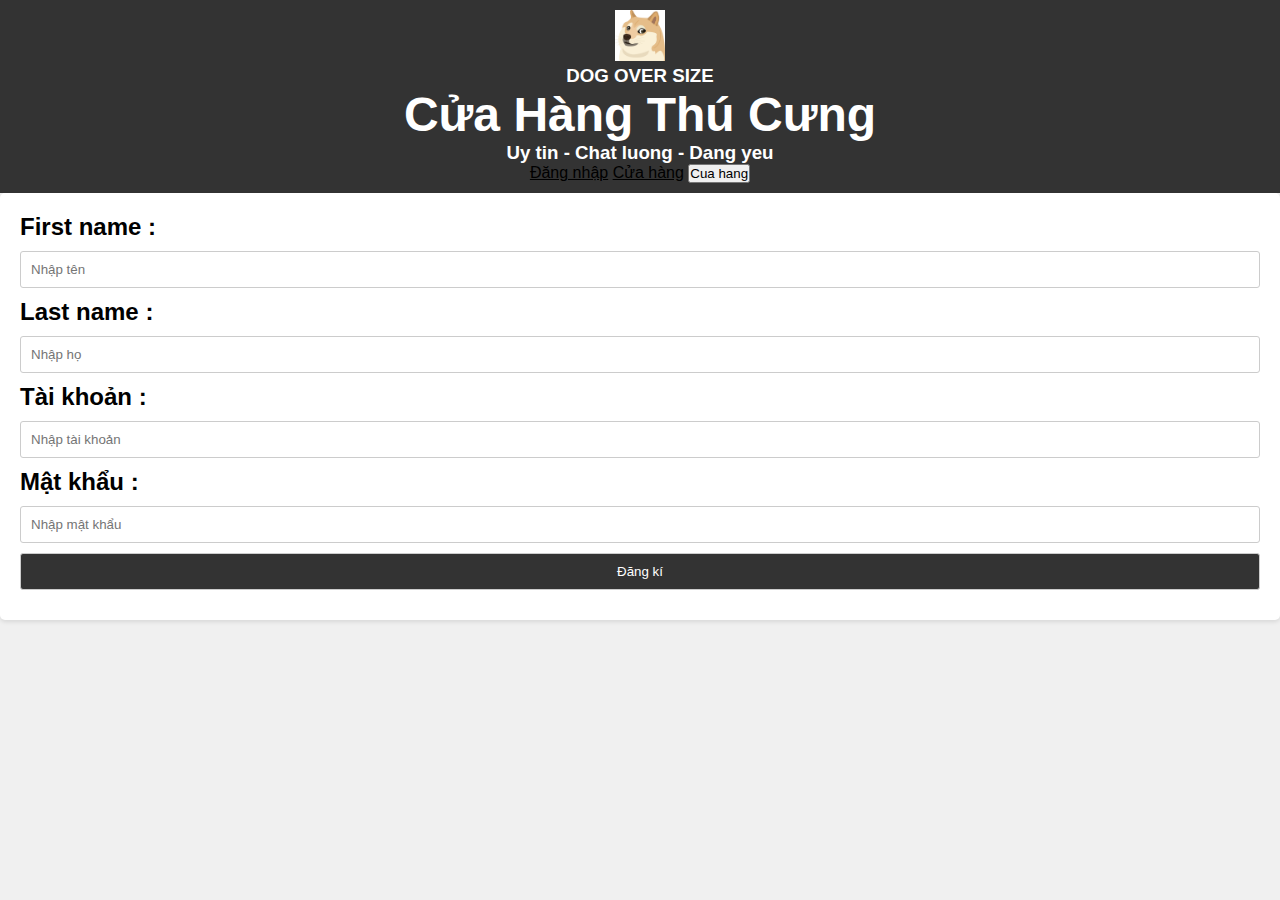
<file: ss06.project/pages/register.html>
<!DOCTYPE html>
<html lang="en">
<head>
  <meta charset="UTF-8">
  <meta name="viewport" content="width=device-width, initial-scale=1.0">
  <title>Register_Store</title>
  <link rel="stylesheet" href="/ss06.project/style/register.css">
</head>
<body>
  <header>
    <div>
      <img
        class="icon"
        src="/ss06.project/asset/doge-meme-icon-free-vector.jpg"
        alt=""
      />
      <h3>DOG OVER SIZE</h3>
    </div>
    <div>
      <h1 style="font-size: xxx-large">Cửa Hàng Thú Cưng</h1>
      <h3 style="color: white">Uy tin - Chat luong - Dang yeu</h3>
    </div>
    <div>
      <a class="in" style="color: black" href="/ss06.project/pages/login.html"
        >Đăng nhập</a
      >
      <a class="in" style="color: black" href="/ss06.project/utils/index.html"
        >Cửa hàng</a
      >
      <a href=""><button>Cua hang</button></a>
    </div>
  </header>
  
  <form id="registrationForm">
    <h2>First name :</h2>
    <input id="name1" type="text" placeholder="Nhập tên" required />
    <h2>Last name :</h2>
    <input id="name2" type="text" placeholder="Nhập họ" required />
    <h2>Tài khoản :</h2>
    <input id="tk" type="text" placeholder="Nhập tài khoản" required />
    <h2>Mật khẩu :</h2>
    <input id="mk" type="password" placeholder="Nhập mật khẩu" required />
    <input type="submit" value="Đăng kí">
  </form>

  <script>
    document.getElementById("registrationForm").addEventListener("submit", function(event) {
      event.preventDefault();
      var tk = document.getElementById("tk").value;
      var mk = document.getElementById("mk").value;
      var name = document.getElementById("name1").value;
      var name2 = document.getElementById("name2").value;
      if (localStorage.getItem(tk) !== null) {
        alert("Tài khoản đã tồn tại, vui lòng tạo một tài khoản khác !");
        return;
      } else {
        localStorage.setItem(tk, mk);
        alert("Đã đăng kí tài khoản thành công !");
        window.location.href = "/ss06.project/pages/login.html";
      }
    });
  </script>
</body>
</html>
</file>
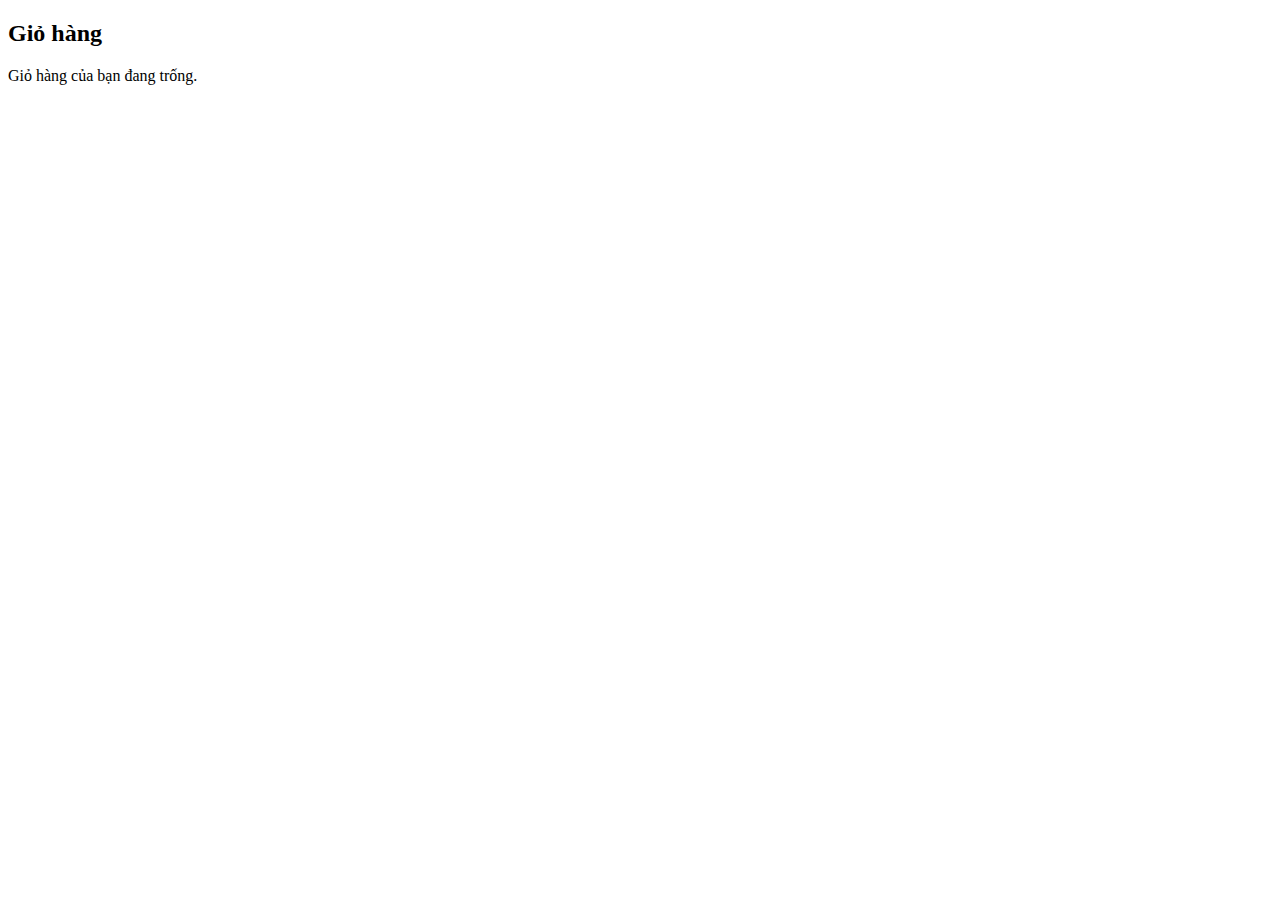
<file: ss06.project/pages/test.html>
<!DOCTYPE html>
<html>
<head>
    <title>Giỏ hàng</title>
</head>
<body>

<div id="cart"></div>

<script>
    // Lấy dữ liệu từ local storage
    var cartItems = localStorage.getItem('cartItems');
    cartItems = cartItems ? JSON.parse(cartItems) : [];

    // Hiển thị thông tin trong giỏ hàng
    var cartDiv = document.getElementById('cart');
    cartDiv.innerHTML = '<h2>Giỏ hàng</h2>';

    if (cartItems.length === 0) {
        cartDiv.innerHTML += '<p>Giỏ hàng của bạn đang trống.</p>';
    } else {
        cartDiv.innerHTML += '<ul>';
        cartItems.forEach(function(item) {
            cartDiv.innerHTML += '<li>' + item.name + ' - ' + item.price + '</li>';
        });
        cartDiv.innerHTML += '</ul>';
    }
</script>

</body>
</html>
</file>
<file: ss06.project/style/index.css>
* {
    margin: 0;
    padding: 0;
    box-sizing: border-box;
}

body {
    font-family: Arial, sans-serif;
    background-color: #f9f9f9;
    color: #333;
}

.container {
    max-width: 1200px;
    margin: 0 auto;
    padding: 0 20px;
}

/* CSS cho phần header */
.header_infor {
    display: flex;
    justify-content: space-between;
    align-items: center;
    padding: 20px;
    background-color: #4caf50; /* Màu nền của header */
    color: white; /* Màu chữ của header */
  }
  
  .header_infor div {
    display: flex;
    align-items: center;
  }
  
  .header_infor .icon {
    width: 50px; /* Kích thước của biểu tượng */
    height: auto;
    margin-right: 10px;
  }
  
  .header_infor h1 {
    font-size: 2em; /* Kích thước của tiêu đề chính */
  }
  
  .header_infor h3 {
    font-size: 1.2em; /* Kích thước của tiêu đề phụ */
  }
  
  .header_infor a {
    text-decoration: none;
    color: white; /* Màu chữ cho các liên kết */
    margin-right: 10px;
  }
  
  .header_infor button {
    background-color: white; /* Màu nền của nút */
    color: #4caf50; /* Màu chữ của nút */
    border: none;
    padding: 10px 20px;
    border-radius: 5px;
    cursor: pointer;
  }
  
  .header_infor button:hover {
    background-color: #f1f1f1; /* Màu nền của nút khi di chuột vào */
  }
  

.icon {
    width: 50px;
    height: auto;
}

.title {
    font-size: 2rem;
}

.navbar {
    display: flex;
    justify-content: center;
    margin-top: 20px;
}

.navbar a {
    color: white;
    text-decoration: none;
    margin: 0 20px;
    transition: color 0.3s ease;
}

.navbar a:hover {
    color: #007bff;
}

.all_product {
    display: flex;
    flex-wrap: wrap;
  }
  
  .product_list {
    flex: 1 1 33.33%; /* Hiển thị 3 cột trên mỗi hàng */
    padding: 10px;
    box-sizing: border-box;
  }
  
  .change_product {
    text-align: center;
    border: 1px solid #ccc;
    border-radius: 5px;
    padding: 15px;
    margin-bottom: 20px;
  }
  
  .product {
    max-width: 100%; /* Hình ảnh không vượt quá kích thước của khung chứa */
    height: auto;
    display: block;
    margin: 0 auto 10px; /* Căn giữa hình ảnh */
  }
  
  .change_product h1 {
    font-size: 20px;
    margin-bottom: 5px;
  }
  
  .change_product h3 {
    font-size: 16px;
    margin-bottom: 5px;
  }
  
  .change_product h4 {
    font-size: 14px;
    margin-bottom: 10px;
  }
  
  .change_product button {
    background-color: #4caf50;
    color: white;
    border: none;
    padding: 10px 20px;
    text-align: center;
    text-decoration: none;
    display: inline-block;
    font-size: 16px;
    cursor: pointer;
    border-radius: 5px;
  }
  
  .change_product button:hover {
    background-color: #45a049;
  }


footer {
    background-color: #333;
    color: white;
    padding: 20px; 
    border-top: 2px solid #fff;
    border-bottom: 2px solid #fff;
}

.footer-container {
    display: flex; 
    justify-content: space-around; 
    align-items: flex-start; 
}

.store-info, .personal-info, .note {
    flex: 1; 
    padding: 0 20px; /
}

.note {
    border-left: 2px solid #fff; }

.footer-container h2 {
    font-size: 20px; 
    border-bottom: 2px solid #fff;
    padding-bottom: 10px; }

.footer-container p {
    margin: 10px 0; 
}

.footer-container a {
    color: #fff; 
    text-decoration: none;
}

.footer-container a:hover {
    text-decoration: underline;
}

header {
    background-color: #333;
    color: white;
    padding: 20px;
    text-align: center;
}

.icon {
    width: 50px;
    height: auto;
}

.title {
    font-size: 2rem;
}
img {
    max-width: 80%; 
    height: auto; 
    border-radius: 10px; 
    box-shadow: 0 0 10px rgba(0, 0, 0, 0.1); 
    transition: transform 0.3s ease-in-out; 
}

img:hover {
    transform: scale(1.05); 
}
img {
    border: 2px solid #ddd; 
}


img {
    display: block;
    margin: 0 auto; 
}
.find {
    text-align: center;
    margin-bottom: 20px;
  }
  
  .find h3 {
    font-size: 18px;
    margin-bottom: 10px;
  }
  
  .search {
    padding: 10px;
    width: 60%;
    border: 1px solid #ccc;
    border-radius: 5px;
    margin-bottom: 10px;
  }
  
  .search:focus {
    outline: none;
    border-color: #4caf50;
  }
  
  button {
    background-color: #4caf50;
    color: white;
    border: none;
    padding: 10px 20px;
    text-align: center;
    text-decoration: none;
    display: inline-block;
    font-size: 16px;
    cursor: pointer;
    border-radius: 5px;
  }
  
  button:hover {
    background-color: #45a049;
  }
</file>
<file: ss06.project/style/chiTietsp.css>
/* CSS cho phần Header */

* {
  margin: 0;
  padding: 0;
  box-sizing: border-box;
}
.header_infor {
    display: flex;
    justify-content: space-between;
    align-items: center;
    padding: 20px;
    background-color: #f1f1f1;
  }
  
  .header_infor img {
    width: 80px;
    height: 80px;
    border-radius: 50%;
    margin-right: 20px;
  }
  
  .header_infor h1 {
    margin: 0;
  }
  
  .header_infor h3 {
    margin: 5px 0;
  }
  
  .header_infor a {
    text-decoration: none;
    color: black;
    margin-right: 10px;
  }
  
  .header_infor button {
    background-color: #4caf50;
    color: white;
    border: none;
    padding: 10px 20px;
    text-align: center;
    text-decoration: none;
    display: inline-block;
    font-size: 16px;
    cursor: pointer;
    border-radius: 5px;
  }
  
  .header_infor button:hover {
    background-color: #45a049;
  }
  
  /* CSS cho phần Information */
  .information {
    margin-bottom: 20px;
    border: 1px solid #ccc;
    padding: 20px;
  }
  
  .information h1 {
    font-size: 24px;
  }
  
  .information h2 {
    font-size: 16px;
  }
  
  .information img {
    max-width: 100%;
    height: auto;
    margin-bottom: 10px;
  }
</file>
<file: ss06.project/style/login.css>
/* CSS cho phần Header */
.header_infor {
    display: flex;
    justify-content: space-between;
    align-items: center;
    padding: 20px;
    background-color: #f1f1f1;
  }
  
  .header_infor img {
    width: 80px;
    height: 80px;
    border-radius: 50%;
    margin-right: 20px;
  }
  
  .header_infor h1 {
    margin: 0;
  }
  
  .header_infor h3 {
    margin: 5px 0;
  }
  
  .header_infor a {
    text-decoration: none;
    color: black;
    margin-right: 10px;
  }
  
  .header_infor button {
    background-color: #4caf50;
    color: white;
    border: none;
    padding: 10px 20px;
    text-align: center;
    text-decoration: none;
    display: inline-block;
    font-size: 16px;
    cursor: pointer;
    border-radius: 5px;
  }
  
  .header_infor button:hover {
    background-color: #45a049;
  }
  
  /* CSS cho phần Form đăng nhập */
  form {
    max-width: 400px;
    margin: 0 auto;
    padding: 20px;
    border: 1px solid #ccc;
    border-radius: 5px;
  }
  
  form h2 {
    margin: 10px 0;
  }
  
  form input {
    width: 100%;
    padding: 10px;
    margin-bottom: 10px;
    border: 1px solid #ccc;
    border-radius: 5px;
  }
  
  form input[type="submit"] {
    background-color: #4caf50;
    color: white;
    border: none;
    padding: 10px 20px;
    text-align: center;
    text-decoration: none;
    display: inline-block;
    font-size: 16px;
    cursor: pointer;
    border-radius: 5px;
  }
  
  form input[type="submit"]:hover {
    background-color: #45a049;
  }
</file>
<file: ss06.project/style/register.css>
/* Reset CSS */
* {
    margin: 0;
    padding: 0;
    box-sizing: border-box;
  }
  .icon {
    width: 50px;
    height: auto;
}
  
  /* Global styles */
  body {
    font-family: Arial, sans-serif;
    background-color: #f0f0f0;
  }
  
  .container {
    max-width: 800px;
    margin: 0 auto;
    padding: 20px;
  }
  
  /* Header styles */
  header {
    background-color: #333;
    color: #fff;
    padding: 10px 0;
    text-align: center;
  }
  
  .header-logo {
    display: flex;
    align-items: center;
    justify-content: center;
    margin-bottom: 20px;
  }
  
  .header-logo img {
    width: 50px;
    height: 50px;
    margin-right: 10px;
  }
  
  .header-logo h3 {
    font-size: 24px;
  }
  
  .header-title h1 {
    font-size: 36px;
  }
  
  .header-title h3 {
    font-size: 18px;
  }
  
  .header-links {
    margin-top: 20px;
  }
  
  .header-links a {
    margin-right: 10px;
    text-decoration: none;
    color: #fff;
  }
  
  .header-links a:hover {
    text-decoration: underline;
  }
  
  /* Form styles */
  form {
    background-color: #fff;
    padding: 20px;
    border-radius: 5px;
    box-shadow: 0 2px 4px rgba(0, 0, 0, 0.1);
  }
  
  form h2 {
    font-size: 24px;
    margin-bottom: 10px;
  }
  
  form input[type="text"],
  form input[type="password"],
  form input[type="submit"] {
    width: 100%;
    padding: 10px;
    margin-bottom: 10px;
    border: 1px solid #ccc;
    border-radius: 3px;
  }
  
  form input[type="submit"] {
    background-color: #333;
    color: #fff;
    cursor: pointer;
  }
  
  form input[type="submit"]:hover {
    background-color: #555;
  }
</file>
